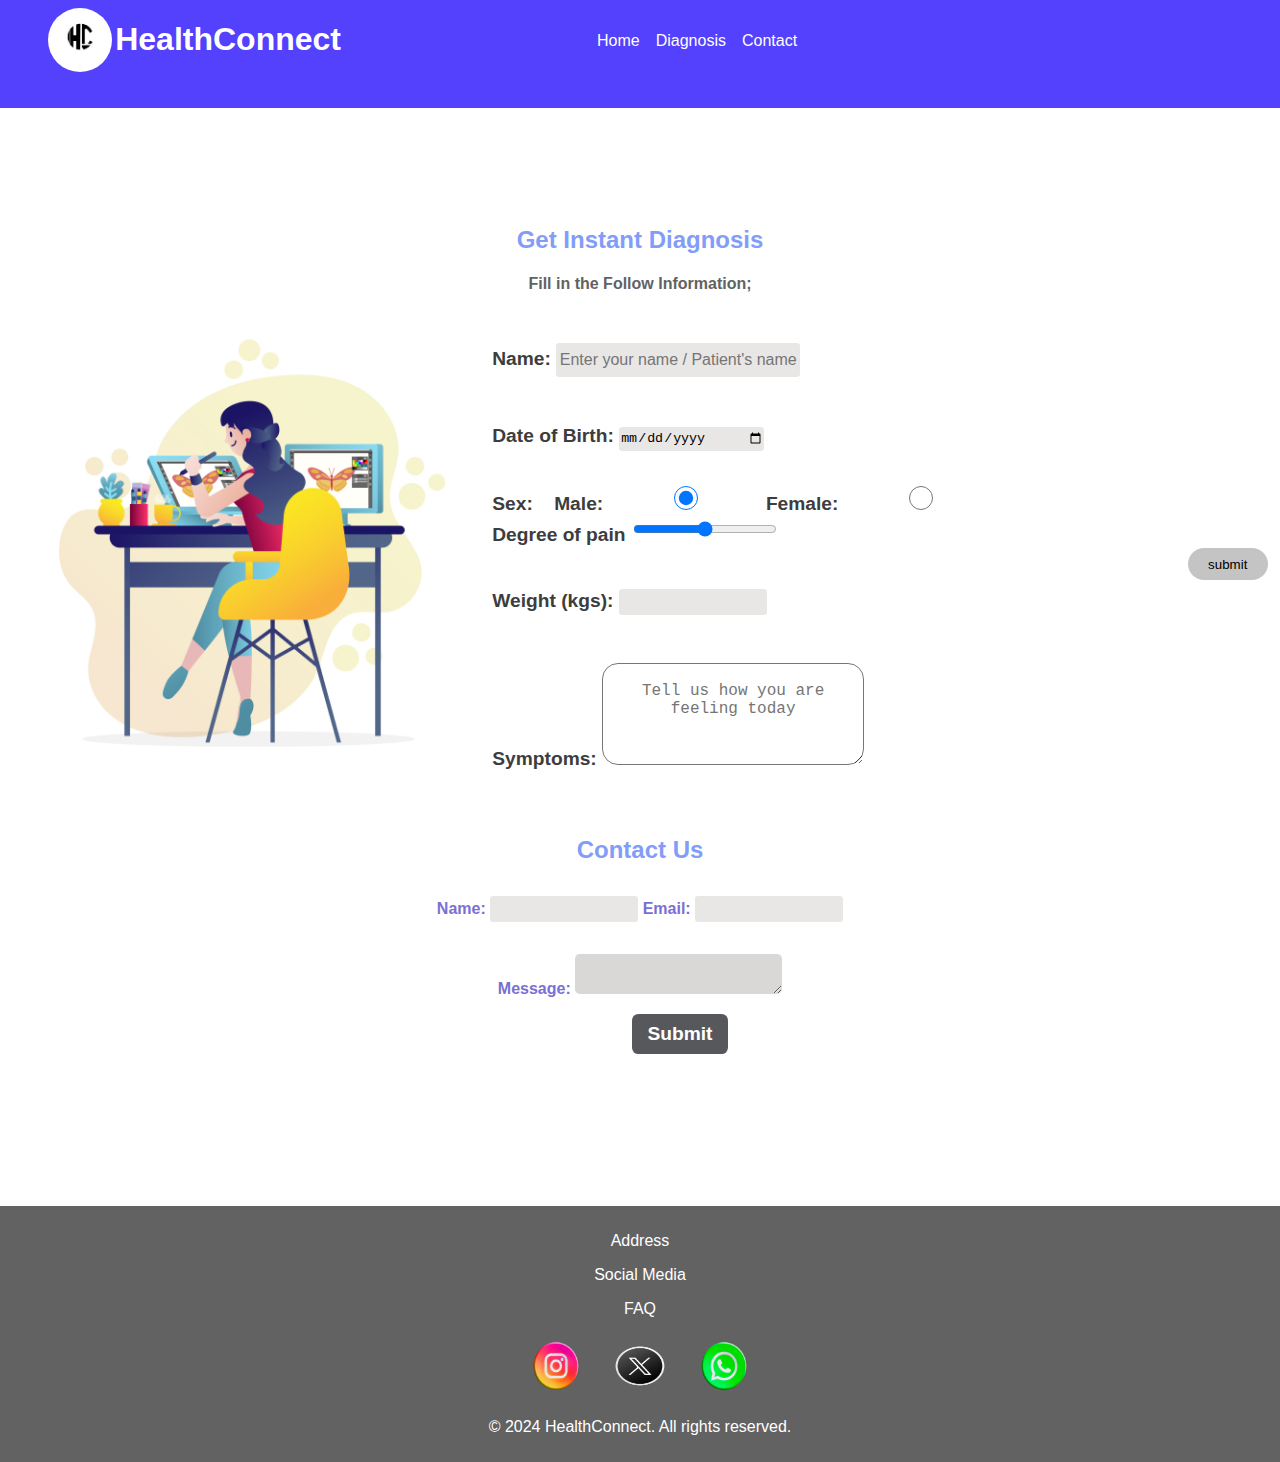
<file: diagnosis.html>
<!DOCTYPE html>
<html lang="en">
<head>
    <meta charset="UTF-8">
    <meta name="viewport" content="width=device-width, initial-scale=1.0">
    <title>HealthConnect</title>
    <link rel="stylesheet" href="style.css">
</head>
<body>
    <header>
        <img src="resources/forgotten.jpg"alt="HealthConnect Logo" class="logo">
        <a href="index.html"><h1 class="health_text">HealthConnect</h1></a>
        <nav>
            <ul class="float">
                <li><a href="index.html">Home</a></li>
                <li><a href="diagnosis.html">Diagnosis</a></li>
                <li><a href="#contact">Contact</a></li>
            </ul>
        </nav>
    </header>
    <main>
        <section id="diagnosis">
            <h2>Get Instant Diagnosis</h3>
            <h4>Fill in the Follow Information;</h4>
            <div class="diagnosis_container">
                <div class="dia_img">
                    <img src="resources/2156664.jpg" alt="icon3" class="dia_img">
                </div>
                <div class="diagnosis_details">
                    <label for="name">Name:</label>
                    <input type="text" placeholder="Enter your name / Patient's name" class="dia" style="height: 2rem; width: 15rem;"><br>


                    <label for="date of birth">Date of Birth:</label>
                    <input type="date" name="date of birth" id="dob" style="margin-bottom: 2rem;"><br>

                    <label for="sex" style="padding-right: 1rem;">Sex:</label>
                    <label for="male">Male:</label>
                    <input type="radio" name="gender" id="male" value="male" checked>
                    <label for="female">Female:</label>
                    <input type="radio" name="gender" id="female" value="female">
                   <br>
                    </fieldset>

      <!-- <fieldset data-role="controlgroup"> -->

                    <!-- <label for="sex" >Sex:</label>
                    <input type="radio" name="" id=""> -->

                    <label for="pain">Degree of pain</label>
                    <input type="range" class="dia"><br>
                    <label for="weight">Weight (kgs):</label>
                    <input type="text" value="" class="dia"><br>
                    <label for="symptoms">Symptoms:</label>
                    <textarea name="symptoms" id="symptoms" placeholder="Tell us how you are feeling today" style="height: 6rem; width: 16rem;"></textarea><br>
                </div>
                <button class="but2">submit</button>

            </div>
        </section>
        <section id="contact">
            <h2>Contact Us</h2>
            <form>
                <label for="name">Name:</label>
                <input type="text" id="name" name="name">
                <label for="email">Email:</label>
                <input type="email" id="email" name="email"> <br>
                <div class="message">
                    <label for="message">Message:</label>
                    <textarea id="message" name="message"></textarea><br>
                    <button type="submit" class="butt">Submit</button>
                </div>
                
            </form>
        </section>
    </main>
    <footer>
        <p>Address</p>
        <p>Social Media</p>
        <p>FAQ</p>
        <div class="socials_container">
            <div class="social">
                <a href="https://www.instagram.com/bosuntijani/"><img src="resources/freepik_br_347b4b01-2696-4dd3-b599-193c39f4b8bf.png" alt="instagram.png" class="icon4"></a>
            <div class="social">
                <a href="https://x.com/3MTTNigeria"><img src="resources/10464257.png" alt="X.png"class="icon4"></a>
            <div class="social">
            <div class="social">
                <a href="https://wa.me/message/5KXOZ3ERU2H7A1"><img src="resources/freepik_br_a883cc56-ecde-4037-b3e3-96c4f3aeb1e5.png" alt="whatapp.png" class="icon4"></a>
            </div>
        </div>
        <p>&copy; 2024 HealthConnect. All rights reserved.</p>

        
    </footer>
</body>
</html>
</file>
<file: style.css>
/* General Styles */
body {
    font-family: Arial, sans-serif;
    margin: 0;
    padding: 0;
    /* background-color: #f4f4f4; */
}

header {
    height: 12vh;
    width: 100%;
    display: flex;
    background-color: #5341fd;
    color: white;
    /* padding: 14px 16px; */
    /* text-align: center; */
    /* overflow: hidden; */
    float: left;
}


.logo {
    max-width: 5rem;
    height: 4rem;
    margin-left: 3rem;
    margin-top: 0.5rem;
    border-radius: 3rem;
}
.health_text{
    color: #fff;
    position: relative;
    padding-left: 0.2rem;
    padding-right: 14rem;
    /* height: 15rem; */
    /* width: 5%; */
}
a{
    text-decoration: none;
}
nav ul {
    display: flex;
    /* justify-content: end; */
    /* align-items: center; */
    list-style: none;
    padding: 1rem 2rem;
    gap: 1rem;
    /* flex: 5; */
}
nav a:hover{
    color: black;
    font-weight: 600;
    font-size: 1.1rem;

}
/* nav ul li {
    display: flex;
    margin: 0 10px;
} */

nav ul li a {
    color: white;
    text-decoration: none;
}

main {
    padding: 10px;
}

/* why choose health connect */
#features{
    text-align: center;
    align-items: center;
    font-weight: 600;
    color: rgb(3, 3, 3);
    cursor: pointer;
}
.why h2{
   padding-top: 6rem;
   /* font-weight: 800; */
   /* color: rgb(129, 157, 248); */
   padding-bottom: 3rem;
}

ul li{
    padding-bottom: 2rem;
}
li{
    list-style: none;
}


/* ABOUT HEALTH CONNECT */
#about{
    /* height: 90vh; */
    min-width: 20%;
    justify-content: center;
    align-items: center;
}
h2{
    font-weight: 800;
    color: rgb(129, 157, 248);
    text-align: center;
}
#about h2{
    /* align-items: center; */
    /* justify-content: center; */
    text-align: center;
    margin: 2.5rem 0;
    /* color: rgb(129, 157, 248); */
    font-weight: 800;
}
#about p{
    text-align: center;
    /* font-style: italic; */
    font-size: larger;
}
.div_container{
    display: flex;
    gap: 5rem;
    margin: 4rem;
    /* padding: 0, 2rem; */
    justify-content: center;
    align-items: center;
}
.div_container h4{
    text-align: center;
}
.div_box{
    position: relative;
}

.overlay {
    position: absolute;
    top: 0;
    bottom: 0;
    left: 0;
    right: 0;
    /* height: 100%; */
    width: 100%;
    height: auto;
    opacity: 0;
    transition: .5s ease;
    background-color: #202222;
  }
  
  .div_box:hover .overlay {
    opacity: 0.9;
    /* filter: blur(8px); */
    /* -webkit-filter: blur(8px) */

  }
  
  .text {
    color: white;
    font-size: 20px;
    position: absolute;
    top: 50%;
    left: 50%;
    -webkit-transform: translate(-50%, -50%);
    -ms-transform: translate(-50%, -50%);
    transform: translate(-50%, -50%);
    text-align: center;
    z-index: 2;
  }

.div1{
    /* height: 25rem; */
    height: auto;
    /* width: 20rem; */
    width: 100%;
    border-radius: 0.3rem;
    align-items: center;
    justify-content: center;
}

/* NUTRITION SECTION STYLING  */
#nutrition{
    height: 90vh;
    width: 100%;
}
.btn_class{
    text-align: center;
    border: none;
}
.btn{
    border: none;
    height: 3rem;
    width: 7rem;
    background: #555454;
    border-radius: 0.5rem;
}
.btn:hover{
    background: #5341fd;
    height: 3.5rem;
    width: 7.5rem;
}
.btn a{
    text-decoration: none;
    color: #fff;
    font-size: larger;
    font-weight: bolder;
}

/* CONTACT SECTION STYLING */

#contact{
    height: 40vh;
    width: 100%;
    position: relative;
    text-align: center;
}
form{
    display: block;
    margin: 2rem;
    font-weight: 700;
    color: #7a70d3;

}
input{
    /* border-color: #202222; */
    border-radius: 0.2rem;
    border: none;
    background: #e9e6e6;
    height: 1.5rem;
    width: 9rem;
    /* gap: 4rem; */
    /* padding-bottom: 7rem; */
    /* background: #000; */
}
input:hover{
    background: #555454;
    color: white;
    border: none;
    height: 2rem;
    width: 10rem;
}
.message{
    margin: 2rem;
}
#message{
    background: #dad7d7;
    border-radius: 0.3rem;
    color: #000;
    border: none;
    font-size: larger;

}
.butt{
    border: none;
    background: rgb(87, 88, 92);
    font-size: larger;
    font-weight: bold;
    border-radius: 0.4rem;
    height: 2.5rem;
    width: 6rem;
    margin: 1rem;
    margin-left: 6rem;
    color: #fff;
}
.butt:hover{
    background: #5341fd;
    height: 3rem;
    width: 7rem;
}

footer {
    display: inline-block;
    background-color: #626263;
    color: white;
    text-align: center;
    padding: 10px 0;
    position: relative;
    width: 100%;
    bottom: 0;
}
.socials_container{
    /* display: flex; */
    position: relative;
    justify-content: center;

}
.social{
    display: inline;
}

.icon4:hover{
    transform: rotate(360);
    transition: 300ms ease;
    height: 2rem;
    width: 2.5rem;
}
.icon4{
    height: 4rem;
    width: 5rem;
}


/* DIAGNOSIS PAGE STYLING */
#diagnosis {
    position: relative;
    /* padding: auto; */
    margin: 3rem;
    height: 50vh;
    max-width: 100%;
    display: inline;

}
#diagnosis h2{
    padding-top: 5rem;
}
#diagnosis h4{
    text-align: center;
    color: #626263;
}

.diagnosis_container{
    display: flex;
    /* position: relative; */
    justify-content: center;
    align-items: center;
}
.dia_img{
    height: auto;
    width: 30rem;
    /* margin: 2rem; */
}

.diagnosis_details{
    display: block;
    font-weight: bold;
    font-size: larger;
    color: #3d3d3d;
   
}


.dia{
    margin-bottom: 3rem;
}

::placeholder{
    text-align: center;
    padding-top: 1rem;
    font-size: larger;
}
#symptoms{
    border-radius: 1rem;
}

.but2{
    height: 2rem;
    width: 5rem;
    border: none;
    border-radius: 1rem;
    margin-top: 1rem;
    margin-left: 12rem;
    background: #c4c4c5;
}
.but2:hover{
    color: #fff;
    background: #5341fd;
}

/* Desktop Styles */
@media (min-width: 769px) {
    .container {
        max-width: 1200px;
        margin: 0 auto;
    }
}

/* Mobile Responsiveness */
@media (max-width: 375px) {
    /* General Styles for Centering */
    body {
        text-align: center;
    }

    header {
        flex-direction: column;
        align-items: center;
        height: auto;
    }

    .logo {
        max-width: 3.5rem;
        height: auto;
        margin-bottom: 10px;
        margin-right: 2rem;
    }

    .health_text {
        font-size: 1.5rem;
        padding-left: 14rem;
    }

    nav ul {
        flex-direction: column;
        align-items: center;
        padding: 0;
    }

    nav ul li {
        margin: 5px 0;
    }
    #about .last{
        font-size: smaller;
        font-weight: bold;
        align-items: center;
        text-align: center;
        color: #000;
    }
    .div_container, .diagnosis_container {
        display: flex;
        flex-direction: column;
        align-items: center;
    }

    .div_box, .diagnosis_details, #contact form {
        width: 90%;
        margin: 0 auto;
    }

    .div_box img, .dia_img img {
        width: 100%;
        height: auto;
        margin-bottom: 10px;
    }

    /* .btn_class, .butt,  */

    .btn_class.butt{
        width: 100%;
       
    }

    .socials_container {
        display: flex;
        justify-content: center;
        margin-top: 10px;
    }

    #contact{
        position: relative;
        height: 55vh;
    }
    #contact .butt{
        margin-right: 5rem;
    }
    #nutrition{
        position: relative;
        height: 170vh;
    }
    .social img {
        width: 25px;
        height: 25px;
        margin: 0 5px;
    }

    #diagnosis label, #contact label {
        display: block;
        margin-bottom: 5px;
    }

    #diagnosis input[type="text"], #diagnosis textarea, #contact input[type="text"], #contact textarea {
        width: 100%;
        box-sizing: border-box;
    }

    .dia {
        width: 100%;
        box-sizing: border-box;
    }
    .but2{
        margin-right: 10rem
    }
}
</file>
